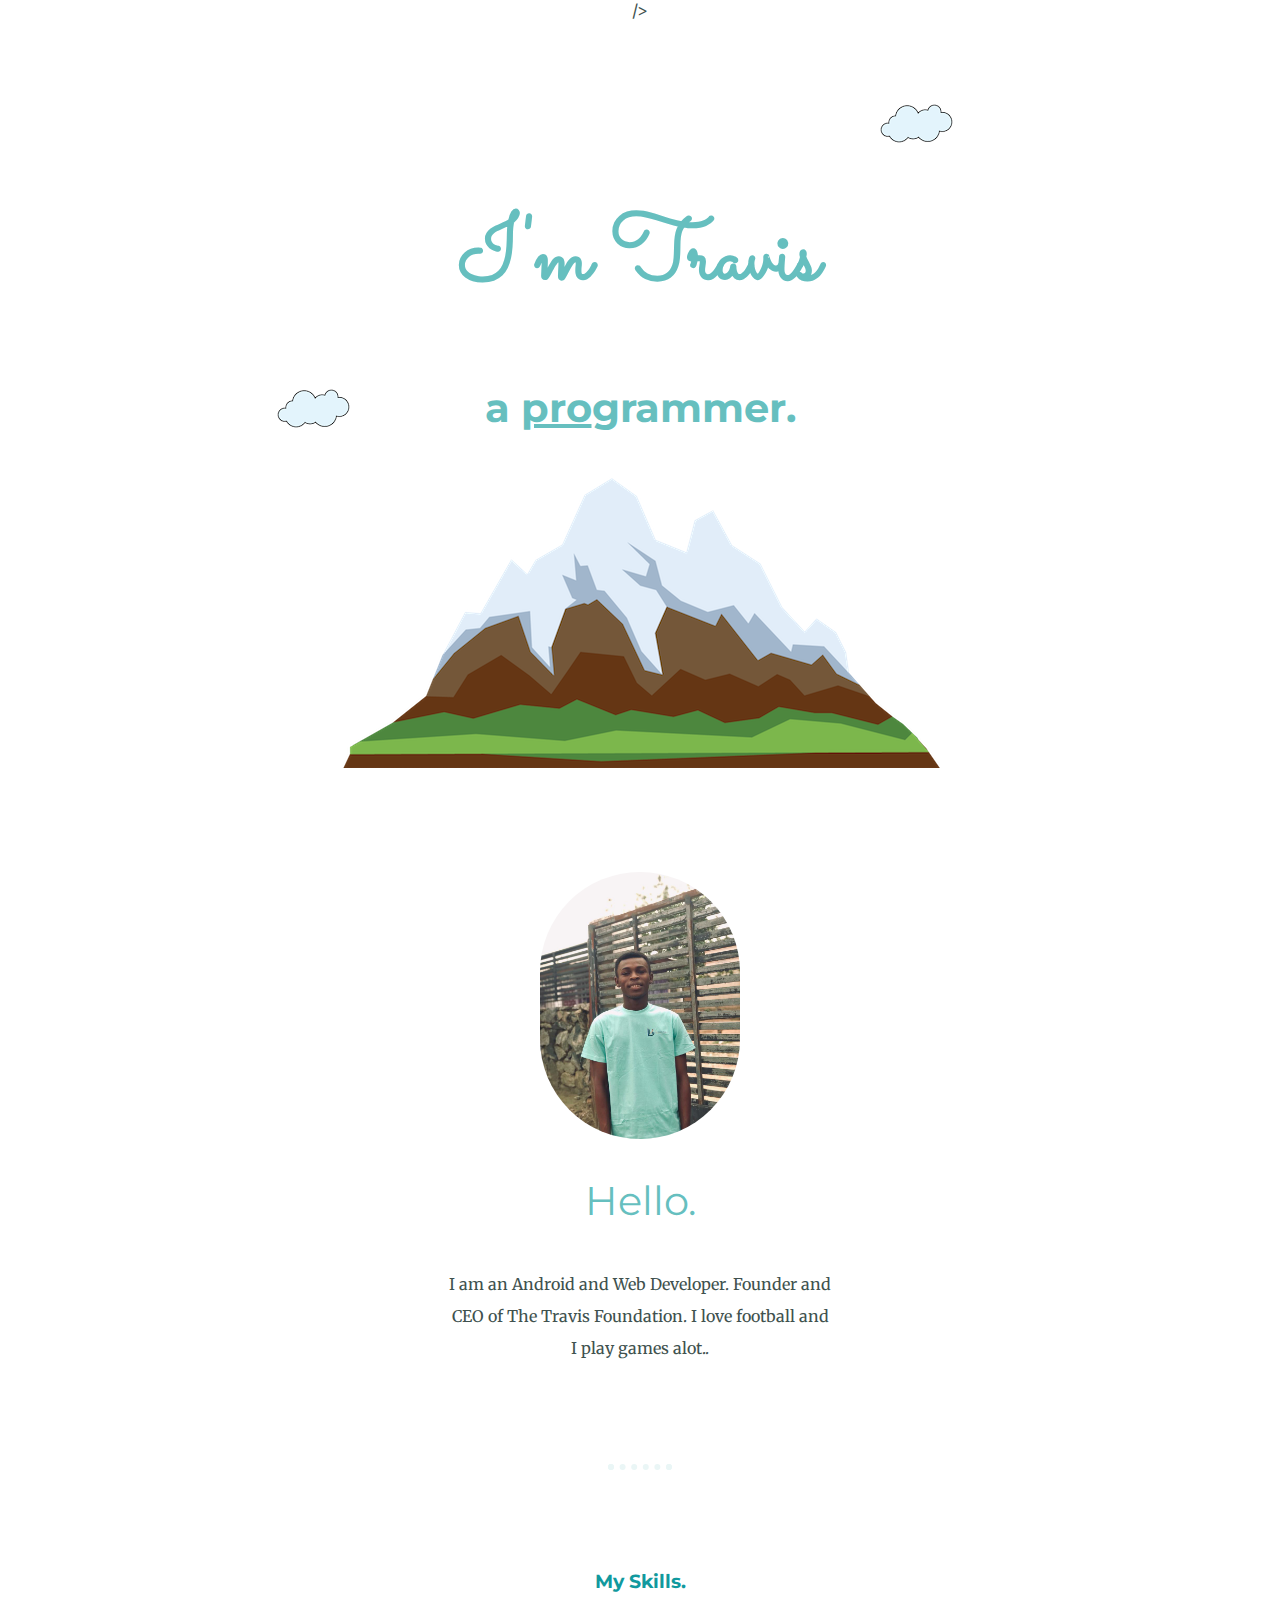
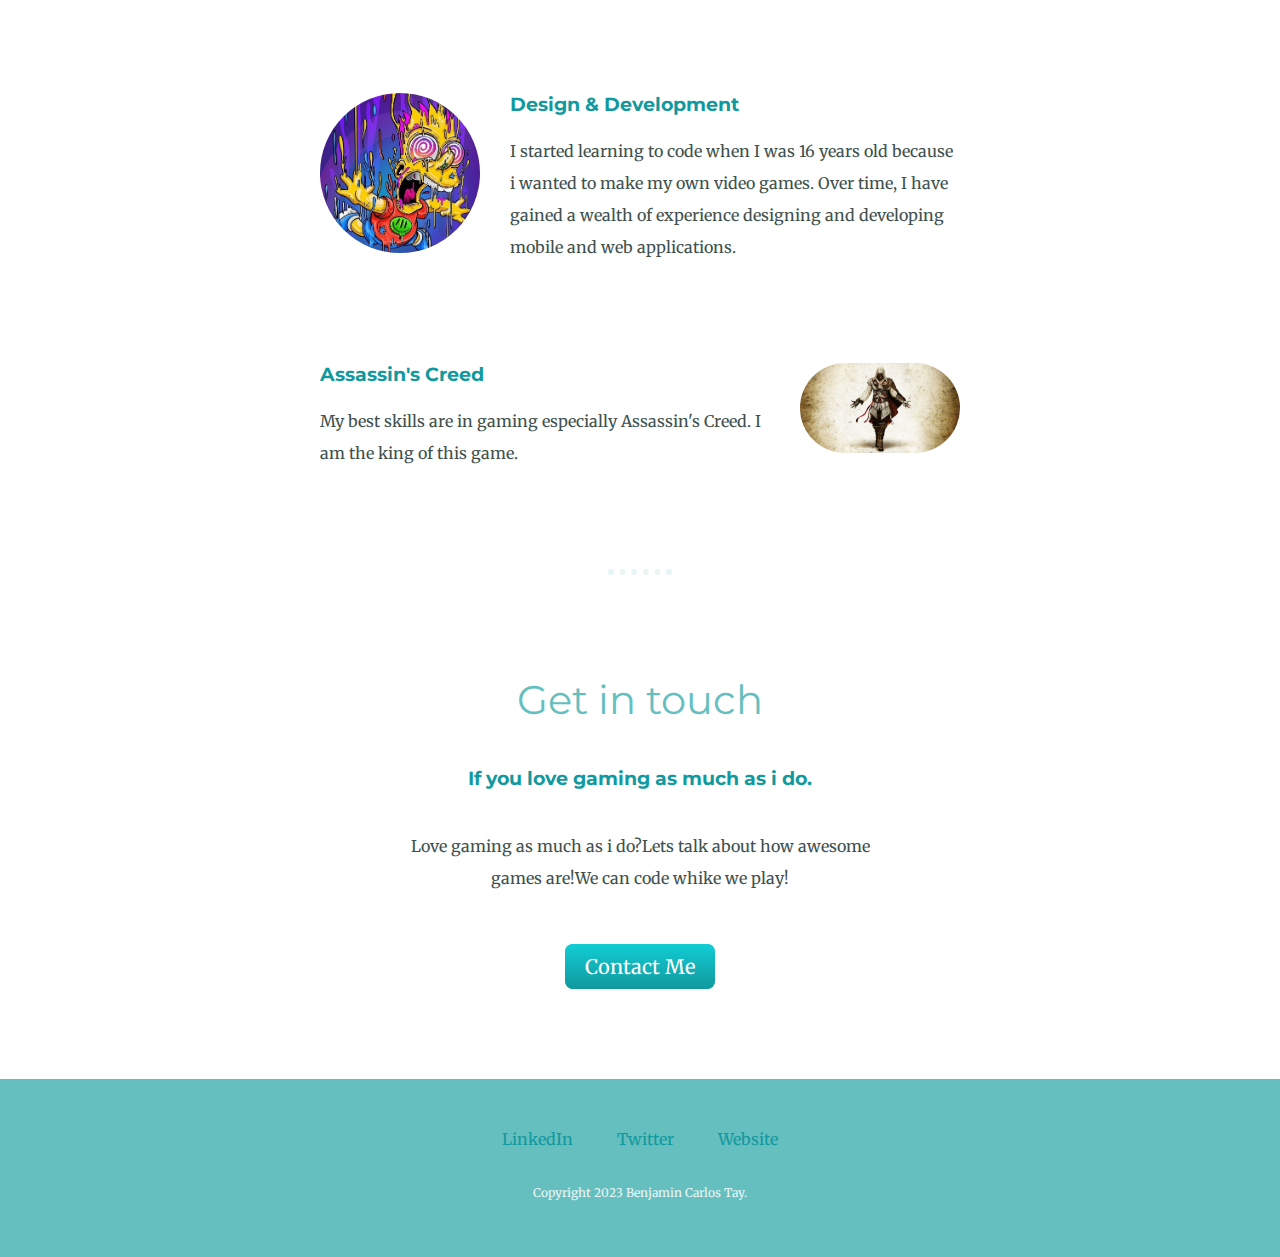
<file: index.html>
<!DOCTYPE html>
<html lang="en">
  <head>
    <meta charset="UTF-8" />
    <title>Travis</title>
    <link rel="stylesheet" href="style.css" />
    <link rel="icon" href="favicon.ico" />
    <link
      href="https://fonts.googleapis.com/css?family=Merriweather|Montserrat|Sacramento" rel="stylesheet">
    />
  </head>
  <body>
    <div class="top-container">
      <img class="top-cloud" src="images/cloud.png" alt="cloud-img" />
      <h1><strong>I'm Travis</strong></h1>
      <h2><strong>a <span class="pro">pro</span>grammer.</strong></h2>
      <img class="bottom-cloud" src="images/cloud.png" alt="cloud-img" />
      <img src="images/mountain.png" alt="mountain-img" />
    </div>
    <div class="middle-section">
      <div class="profile">
        <img src="images/IMG-20230219-WA0014.jpg" alt="Profile picture" />
        <h2>Hello.</h2>
        <p class="intro">I am an Android and Web Developer. Founder and CEO of The Travis Foundation. I love football and I play games alot..</p>
      </div>
      <hr />
      <div class="skills">
        <h3>My Skills.</h3>
        <div class="skill-row">
          <img class="Dev-img" src="images/233547725154_status_2ec45f58d26f46e09e47e6bc4077a4cb.jpg"alt="Front-end Developer"          />
          
          <h3>Design & Development</h3>
          <p>I started learning to code when I was 16 years old because i wanted to make my own video games. Over time, I have gained a wealth of experience designing and developing mobile and web applications.</p>
        </div>     
          <div class="skill-row">
          <img class="Gaming-img" src="images/1439989.jpg" alt="Gaming" />
          
          <h3>Assassin's Creed</h3>
          <p>My best skills are in gaming especially Assassin's Creed. I am the king of this game.</p>
          
        </div>          
      </div>
      <hr>
      <div class="contact-me">
        <h2>Get in touch</h2>
        <h3>If you love gaming as much as i do.</h3>
        <p class="contact-message">Love gaming as much as i do?Lets talk about how awesome games are!We can code whike we play!</p>
        <a class="btn" href="mailto:drakesontay@gmail.com">Contact Me</a>
      </div>
    </div>

    <div class="bottom-section">
      <a class="footer-link" href="https://www.linkedin.com/">LinkedIn</a>
      <a class="footer-link" href="https://www.twitter.com/">Twitter</a>
      <a class="footer-link" href="https://www.netnaija.com/">Website</a>
      <p class="copyright">Copyright 2023 Benjamin Carlos Tay.</p>
    </div>
  </body>
</html>
</file>
<file: style.css>
body{
    color: #40514E;
    margin: 0;
    text-align: center;
    font-family: 'Merriweather', serif;
}

h1{
    line-height: 2;
    font-size: 562.5%;
    margin: 50px auto 0 auto ;
    font-family: 'Sacramento', cursive;
    color: #66BFBF;
}

h2 {
    font-family: 'Montserrat', sans-serif;
    font-size: 2.5rem;
    color: #66BFBF;
    font-weight: normal;
    padding-bottom: 10px;
}

h3 {
    font-family: 'Montserrat', sans-serif;
    color: #11999E;
    
}

hr{
   border: dotted #eaf6f6 6px;
   border-bottom: none; 
   width: 4%;
   margin: 100px auto;
}

.top-container{
    background-color: white;
    position: relative;
    padding-top: 100px;
}

.middle-section{
    margin: 100px 0;
}

.bottom-section{
    background-color:#66BFBF;
    padding: 50px 0 20px;
}

a{
    color: #11999E;
     font-family: 'Montserrat' sans-serif; 
     margin: 10px 20px; 
     text-decoration: none;
}

a:hover{
    color: #EAF6F6;
}

.copyright{
    color: #EAF6F6;
    font-size: 0.75rem;
    padding: 20px 0;
}

.pro {
    text-decoration: underline;
}

.intro{
    width: 30%;
    margin: auto;
}

.top-cloud {
    position: absolute;
    right: 300px;
    top: 40px;
    background-color: #E4F9F5;

}


.bottom-cloud {
    position: absolute;
    left: 250px;
    bottom: 300px;
}

.profile img{    
    width: 200px;
    border-radius: 100px;
      
}

.skill-row{
    width: 50%;
    margin: 100px auto 100px auto;
    text-align: left;     
}

p{
    line-height: 2;
}

.Dev-img{
    width: 25%;
    border-radius: 100px;
    float: left;
    margin-right: 30px;
}

.Gaming-img{
    width: 25%;
    border-radius: 100px;
    float: right;
    margin-left: 30px;
}

.contact-message{
    width: 40%;
    margin: 40px auto 60px;
}

.btn{
    background: #11cdd4;
    background-image:-webkit-linear-gradient(top, #11cdd4, #11999e);
    background-image:-moz-linear-gradient(top, #11cdd4, #11999e);
    background-image: -ms-linear-gradient(top, #11cdd4, #11999e);
    background-image:-o-linear-gradient(top, #11cdd4, #11999e);
    background-image:linear-gradient(to bottom, #11cdd4, #11999e);
    -webkit-border-radius: 8;
    -moz-border-radius: 8;
    border-radius: 8px;
    font-family: 'Montserrat' sans-serif; 
    color: #ffffff;
    font-size: 20px;
    padding: 10px 20px 10px 20px;
    text-decoration: none;
}

.btn:hover{
    background: #30e3cb;
    background-image: -webkit-linear-gradient(top, #30e3cb, #2bc4ad);
    background-image: -moz-linear-gradient(top,  #30e3cb, #2bc4ad);
    background-image:-ms-linear-gradient(top,  #30e3cb, #2bc4ad);
    background-image: -o-linear-gradient(top,  #30e3cb, #2bc4ad);
    background-image: linear-gradient(to bottom,  #30e3cb, #2bc4ad);
    text-decoration: none;
}
</file>
